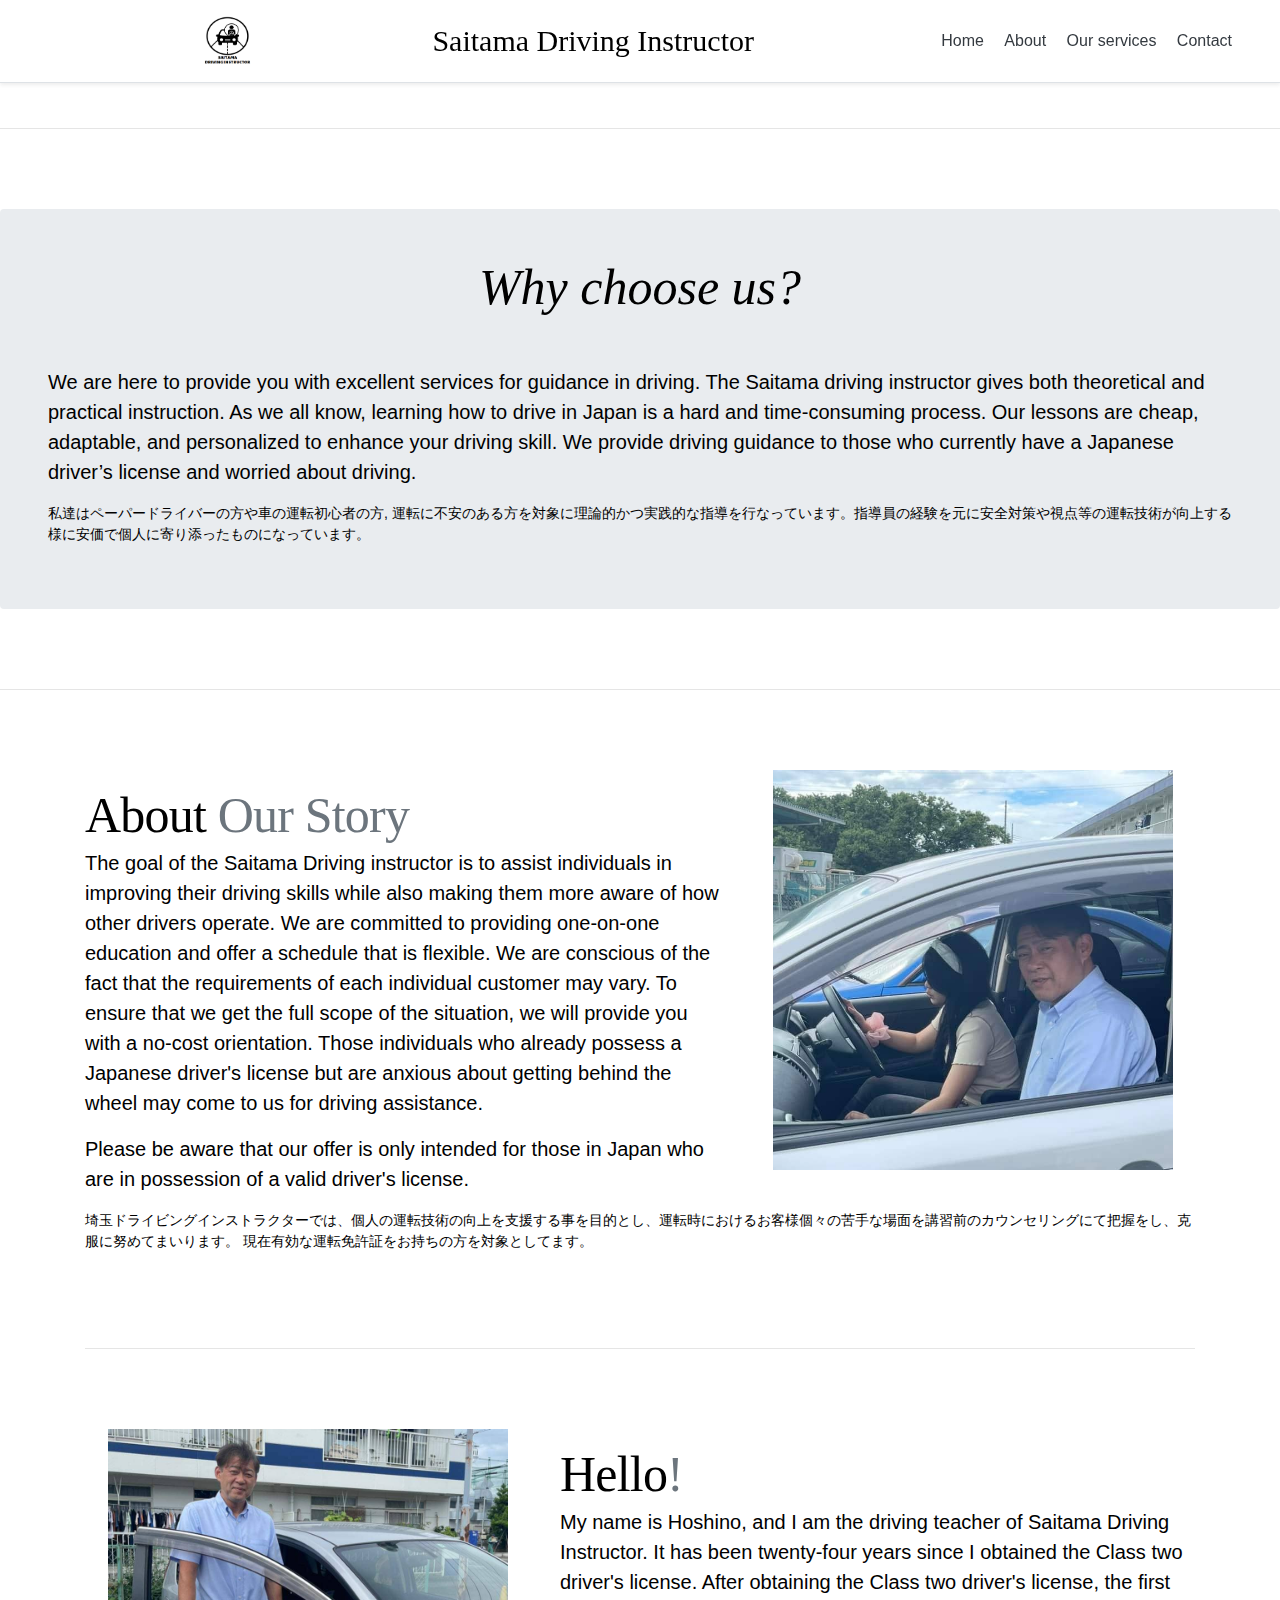
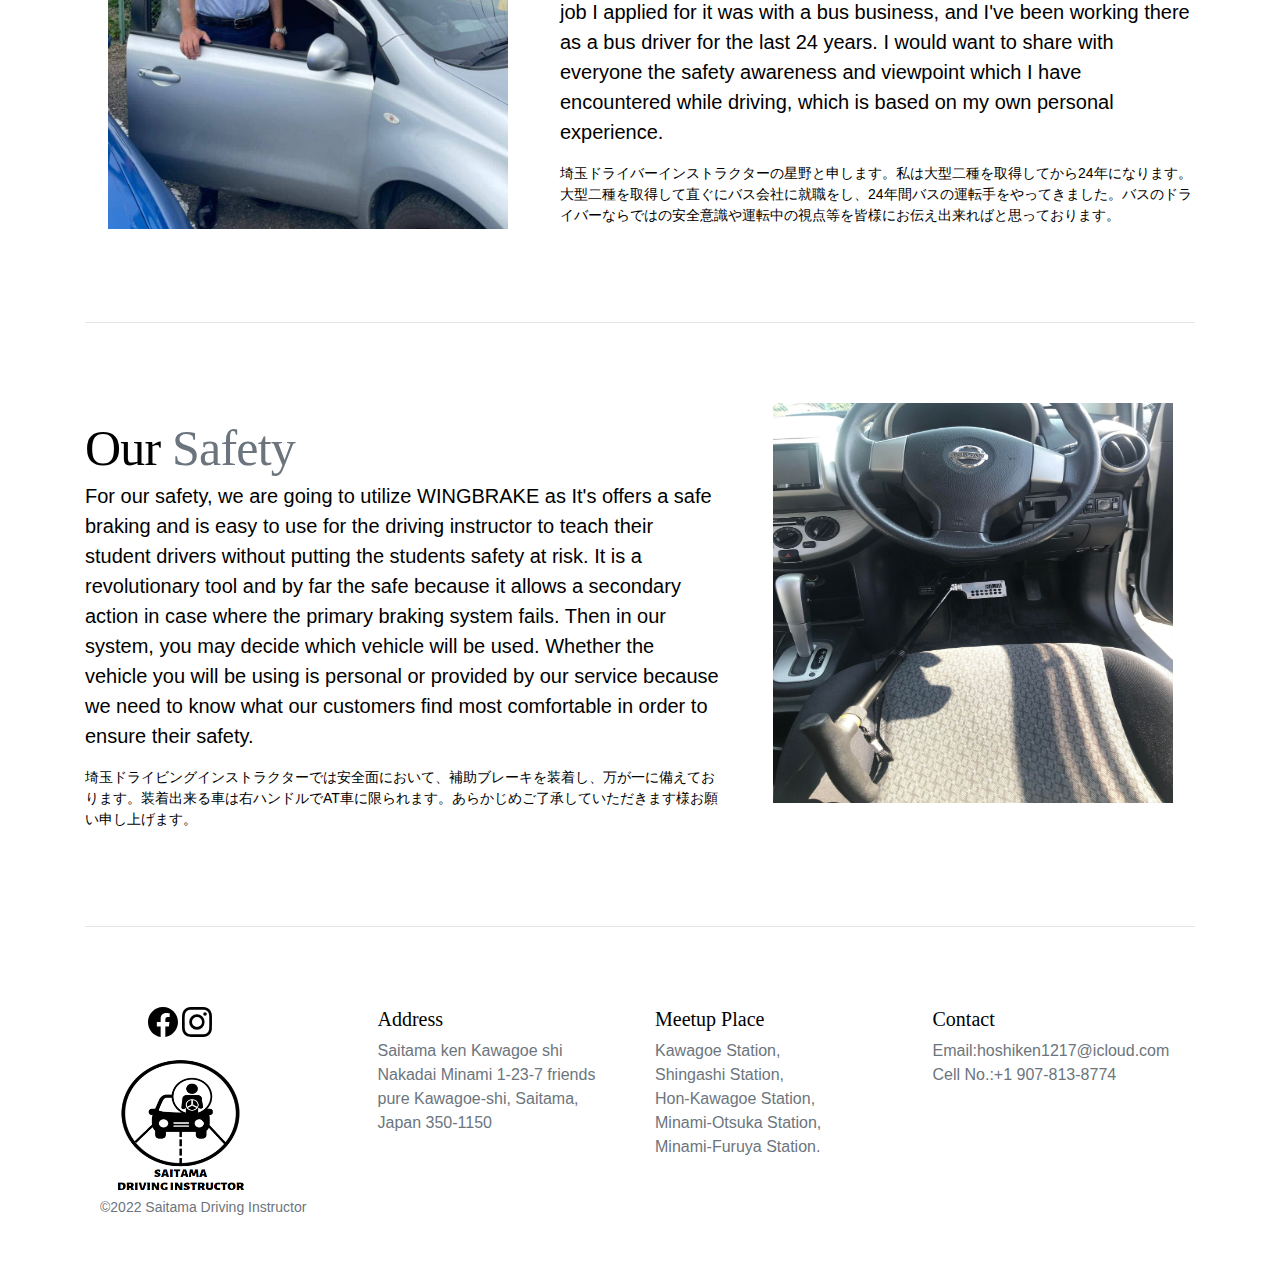
<file: about.html>
<html>
<head>
	<meta charset="utf-8">
	<meta name="viewport" content="width=device-width, initial-scale=1, shrink-to-fit=no">
	<meta name="description" content="">
	<meta name="author" content="Mark Otto, Jacob Thornton, and Bootstrap contributors">
	<meta name="generator" content="Hugo 0.101.0">
	<title>About - Saitama Driving School</title>
	<link rel="shorcut icon" type="image/png" href="images/logo.png">
	<link rel="canonical" href="https://getbootstrap.com/docs/4.6/examples/carousel/">

	

	<!-- Bootstrap core CSS -->
	<link href="assets/dist/css/bootstrap.min.css" rel="stylesheet">



	<style>
	  .bd-placeholder-img {
	    font-size: 1.125rem;
	    text-anchor: middle;
	    -webkit-user-select: none;
	    -moz-user-select: none;
	    -ms-user-select: none;
	    user-select: none;
	  }

	  @media (min-width: 768px) {
	    .bd-placeholder-img-lg {
	      font-size: 3.5rem;
	    }
	  }
	</style>

	
	<!-- Custom styles for this template -->
	<link href="style.css" rel="stylesheet">
</head>
<body>
	<header>

	  <div class="d-flex flex-column flex-md-row align-items-center p-3 px-md-4 mb-3 bg-white border-bottom shadow-sm fixed-top">
	    <img src="images/logo.png" class="img-fluid mx-auto" id="logo">
	    <h5 class="my-0 mr-md-auto font-weight-normal" id="company">Saitama Driving Instructor</h5>
	    <nav class="my-2 my-md-0 mr-md-3">
	      <a class="p-2 text-dark" href="index.html">Home</a>
	      <a class="p-2 text-dark" href="about.html">About</a>
	      <a class="p-2 text-dark" href="ourservice.html">Our services</a>
	      <a class="p-2 text-dark" href="contact.html">Contact</a>
	    </nav>

	  </div>
	</header>
  <hr class="featurette-divider">
  <div class="jumbotron p-4 p-md-5 text-black rounded bg-lightgray">
    <div class="col-md-15">
      <h1 class="display-4 font-italic justify-text">Why choose us?</h1>
      <p class="lead my-3">We are here to provide you with excellent services for guidance in driving. The Saitama driving instructor gives both theoretical and practical instruction. As we all know, learning how to drive in Japan is a hard and time-consuming process. Our lessons are cheap, adaptable, and personalized to enhance your driving skill. We provide driving guidance to those who currently have a Japanese driver’s  license and worried about driving.</p>
      <p class="small">私達はペーパードライバーの方や車の運転初心者の方, 運転に不安のある方を対象に理論的かつ実践的な指導を行なっています。指導員の経験を元に安全対策や視点等の運転技術が向上する様に安価で個人に寄り添ったものになっています。</p>
    </div>
  </div>
  <!-- ====================================== End of Description ====================================== -->
<hr class="featurette-divider">
    <!-- ====================================== Start of Album ====================================== -->
    <div class="container marketing">

        <!-- START THE FEATURETTES -->
        <div class="row featurette">
          <div class="col-md-7">
            <h2 class="featurette-heading">About<span class="text-muted"> Our Story</span></h2>
            <p class="lead">The goal of the Saitama Driving instructor is to assist individuals in improving their driving skills while also making them more aware of how other drivers operate. We are committed to providing one-on-one education and offer a schedule that is flexible. We are conscious of the fact that the requirements of each individual customer may vary. To ensure that we get the full scope of the situation, we will provide you with a no-cost orientation. Those individuals who already possess a Japanese driver's license but are anxious about getting behind the wheel may come to us for driving assistance.</p>
            <p class="lead">Please be aware that our offer is only intended for those in Japan who are in possession of a valid driver's license.</p>
          </div>
          <div class="col-md-5">
            <img src="images/pic1.jpg" class="img-fluid mx-auto d-block" id="pic"> 
          </div>
            <div class="col-md-12">
              <p class="small">埼玉ドライビングインストラクターでは、個人の運転技術の向上を支援する事を目的とし、運転時におけるお客様個々の苦手な場面を講習前のカウンセリングにて把握をし、克服に努めてまいります。 現在有効な運転免許証をお持ちの方を対象としてます。</p>
            </div>

        </div>

        
        <hr class="featurette-divider">
        <div class="row featurette">
          <div class="col-md-7 order-md-2">
            <h2 class="featurette-heading">Hello<span class="text-muted">!</span></h2>
            <p class="lead">My name is Hoshino, and I am the driving teacher of Saitama Driving Instructor. It has been twenty-four years since I obtained the Class two driver's license. After obtaining the Class two driver's license, the first job I applied for it was with a bus business, and I've been working there as a bus driver for the last 24 years. I would want to share with everyone the safety awareness and viewpoint which I have encountered while driving, which is based on my own personal experience.</p>
            <p class="small">埼玉ドライバーインストラクターの星野と申します。私は大型二種を取得してから24年になります。大型二種を取得して直ぐにバス会社に就職をし、24年間バスの運転手をやってきました。バスのドライバーならではの安全意識や運転中の視点等を皆様にお伝え出来ればと思っております。</p>
          </div>
          <div class="col-md-5">
            <img src="images/pic2.jpg" class="img-fluid mx-auto d-block" id="pic"> 
          </div>
        </div>

        <hr class="featurette-divider">

        <div class="row featurette">
          <div class="col-md-7">
            <h2 class="featurette-heading">Our <span class="text-muted">Safety</span></h2>
            <p class="lead">For our safety, we are going to utilize WINGBRAKE as It's offers a safe braking and is easy to use for the driving instructor  to teach their student drivers without putting the students safety at risk. It is a revolutionary tool and by far the safe because it allows a secondary action in case where the primary braking system fails. Then in our system, you may decide which vehicle will be used. Whether the vehicle you will be using is personal or provided by our service because we need to know what our customers find most comfortable in order to ensure their safety.</p>
            <p class="small">埼玉ドライビングインストラクターでは安全面において、補助ブレーキを装着し、万が一に備えております。装着出来る車は右ハンドルでAT車に限られます。あらかじめご了承していただきます様お願い申し上げます。</p>
          </div>
          <div class="col-md-5">
            <img src="images/pic4.jpg" class="img-fluid mx-auto d-block" id="pic"> 
          </div>
        </div>
	<hr class="featurette-divider">
	<footer class="container">
    <div class="row">
      <div class="col-12 col-md">
        <div class="icon">
            <a href="https://www.facebook.com/Driving-Instructor-104501908994870">
            <svg xmlns="http://www.w3.org/2000/svg" 
              width="30" 
              height="30" 
              fill="black" 
              class="bi bi-facebook" 
              viewBox="0 0 16 16">
              <path d="M16 8.049c0-4.446-3.582-8.05-8-8.05C3.58 0-.002 3.603-.002 8.05c0 4.017 2.926 7.347 6.75 7.951v-5.625h-2.03V8.05H6.75V6.275c0-2.017 1.195-3.131 3.022-3.131.876 0 1.791.157 1.791.157v1.98h-1.009c-.993 0-1.303.621-1.303 1.258v1.51h2.218l-.354 2.326H9.25V16c3.824-.604 6.75-3.934 6.75-7.951z"/>
            </svg>
            </a>
            <a href="https://www.instagram.com/jaspergarcia_15/">
            <svg xmlns="http://www.w3.org/2000/svg" 
            width="30" 
            height="30" 
            fill= "black" 
            class="bi bi-instagram" 
            viewBox="0 0 16 16">
              <path d="M8 0C5.829 0 5.556.01 4.703.048 3.85.088 3.269.222 2.76.42a3.917 3.917 0 0 0-1.417.923A3.927 3.927 0 0 0 .42 2.76C.222 3.268.087 3.85.048 4.7.01 5.555 0 5.827 0 8.001c0 2.172.01 2.444.048 3.297.04.852.174 1.433.372 1.942.205.526.478.972.923 1.417.444.445.89.719 1.416.923.51.198 1.09.333 1.942.372C5.555 15.99 5.827 16 8 16s2.444-.01 3.298-.048c.851-.04 1.434-.174 1.943-.372a3.916 3.916 0 0 0 1.416-.923c.445-.445.718-.891.923-1.417.197-.509.332-1.09.372-1.942C15.99 10.445 16 10.173 16 8s-.01-2.445-.048-3.299c-.04-.851-.175-1.433-.372-1.941a3.926 3.926 0 0 0-.923-1.417A3.911 3.911 0 0 0 13.24.42c-.51-.198-1.092-.333-1.943-.372C10.443.01 10.172 0 7.998 0h.003zm-.717 1.442h.718c2.136 0 2.389.007 3.232.046.78.035 1.204.166 1.486.275.373.145.64.319.92.599.28.28.453.546.598.92.11.281.24.705.275 1.485.039.843.047 1.096.047 3.231s-.008 2.389-.047 3.232c-.035.78-.166 1.203-.275 1.485a2.47 2.47 0 0 1-.599.919c-.28.28-.546.453-.92.598-.28.11-.704.24-1.485.276-.843.038-1.096.047-3.232.047s-2.39-.009-3.233-.047c-.78-.036-1.203-.166-1.485-.276a2.478 2.478 0 0 1-.92-.598 2.48 2.48 0 0 1-.6-.92c-.109-.281-.24-.705-.275-1.485-.038-.843-.046-1.096-.046-3.233 0-2.136.008-2.388.046-3.231.036-.78.166-1.204.276-1.486.145-.373.319-.64.599-.92.28-.28.546-.453.92-.598.282-.11.705-.24 1.485-.276.738-.034 1.024-.044 2.515-.045v.002zm4.988 1.328a.96.96 0 1 0 0 1.92.96.96 0 0 0 0-1.92zm-4.27 1.122a4.109 4.109 0 1 0 0 8.217 4.109 4.109 0 0 0 0-8.217zm0 1.441a2.667 2.667 0 1 1 0 5.334 2.667 2.667 0 0 1 0-5.334z"/>
            </svg>
          </a>
        </div>
        <img src="images/logo.png" alt="" width="24" height="24">
        <small class="d-block mb-3 text-muted">&copy;2022 Saitama Driving Instructor</small>
      </div>
      <div class="col-6 col-md">
        <h5>Address</h5>
        <ul class="list-unstyled text-small">
          <li><span class="text-muted">Saitama ken Kawagoe shi Nakadai Minami 1-23-7 friends pure Kawagoe-shi, Saitama, Japan 350-1150</span></li>
        </ul>
      </div>
      <div class="col-6 col-md">
        <h5>Meetup Place</h5>
        <ul class="list-unstyled text-small">
          <li><span class="text-muted">Kawagoe Station,</span></li>
          <li><span class="text-muted">Shingashi Station,</span></li>
          <li><span class="text-muted">Hon-Kawagoe Station,</span></li>
          <li><span class="text-muted">Minami-Otsuka Station,</span></li>
          <li><span class="text-muted">Minami-Furuya Station.</span></li>
        </ul>
      </div>
      <div class="col-6 col-md">
        <h5>Contact</h5>
        <ul class="list-unstyled text-small">
          <li><span class="text-muted">Email:hoshiken1217@icloud.com</span></li>
          <li><span class="text-muted">Cell No.:+1 907-813-8774</span></li>

        </ul>
      </div>
    </div>
  </footer>
</main>
</body>
</html>
</file>
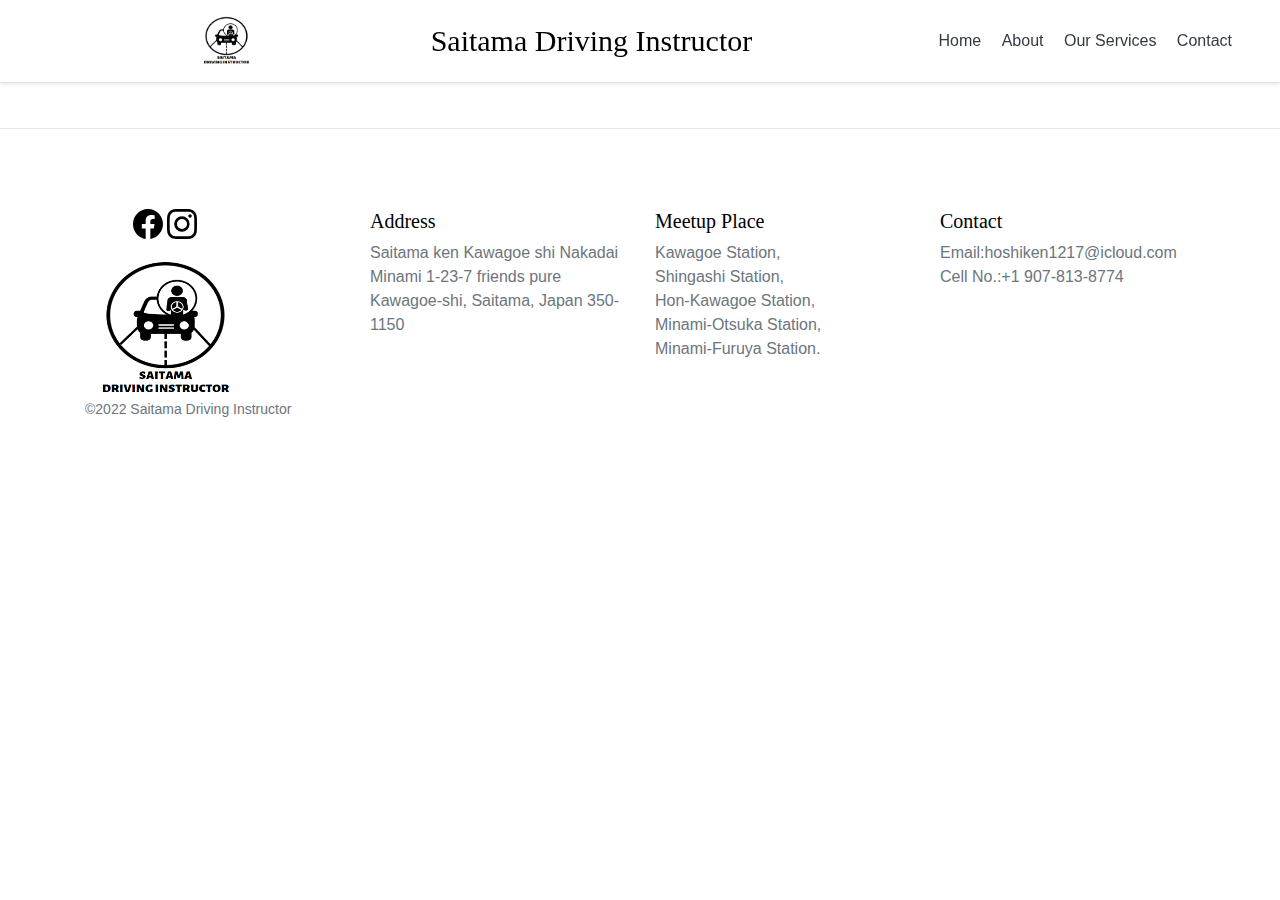
<file: contact.html>
<!DOCTYPE html>
<html>
<head>
	<meta charset="utf-8">
	<meta name="viewport" content="width=device-width, initial-scale=1, shrink-to-fit=no">
	<meta name="description" content="">
	<meta name="author" content="Mark Otto, Jacob Thornton, and Bootstrap contributors">
	<meta name="generator" content="Hugo 0.101.0">
	<title>Contact - Saitama Driving School</title>
	<link rel="shorcut icon" type="image/png" href="images/logo.png">
	<link rel="canonical" href="https://getbootstrap.com/docs/4.6/examples/carousel/">

	

	<!-- Bootstrap core CSS -->
	<link href="assets/dist/css/bootstrap.min.css" rel="stylesheet">



	<style>
	  .bd-placeholder-img {
	    font-size: 1.125rem;
	    text-anchor: middle;
	    -webkit-user-select: none;
	    -moz-user-select: none;
	    -ms-user-select: none;
	    user-select: none;
	  }

	  @media (min-width: 768px) {
	    .bd-placeholder-img-lg {
	      font-size: 3.5rem;
	    }
	  }
	</style>

	
	<!-- Custom styles for this template -->
	<link href="style.css" rel="stylesheet">
</head>
<body>
	<header>

	  <div class="d-flex flex-column flex-md-row align-items-center p-3 px-md-4 mb-3 bg-white border-bottom shadow-sm fixed-top">
	    <img src="images/logo.png" class="img-fluid mx-auto" id="logo">
	    <h5 class="my-0 mr-md-auto font-weight-normal" id="company">Saitama Driving Instructor</h5>
	    <nav class="my-2 my-md-0 mr-md-3">
	      <a class="p-2 text-dark" href="index.html">Home</a>
	      <a class="p-2 text-dark" href="about.html">About</a>
	      <a class="p-2 text-dark" href="ourservice.html">Our Services</a>
	      <a class="p-2 text-dark" href="contact.html">Contact</a>
	    </nav>

	  </div>
	</header>
	<hr class="featurette-divider">
	<footer class="container">
    <div class="row">
      <div class="col-12 col-md">
        <div class="icon">
            <a href="https://www.facebook.com/Driving-Instructor-104501908994870">
            <svg xmlns="http://www.w3.org/2000/svg" 
              width="30" 
              height="30" 
              fill="black" 
              class="bi bi-facebook" 
              viewBox="0 0 16 16">
              <path d="M16 8.049c0-4.446-3.582-8.05-8-8.05C3.58 0-.002 3.603-.002 8.05c0 4.017 2.926 7.347 6.75 7.951v-5.625h-2.03V8.05H6.75V6.275c0-2.017 1.195-3.131 3.022-3.131.876 0 1.791.157 1.791.157v1.98h-1.009c-.993 0-1.303.621-1.303 1.258v1.51h2.218l-.354 2.326H9.25V16c3.824-.604 6.75-3.934 6.75-7.951z"/>
            </svg>
            </a>
            <a href="https://www.instagram.com/jaspergarcia_15/">
            <svg xmlns="http://www.w3.org/2000/svg" 
            width="30" 
            height="30" 
            fill= "black" 
            class="bi bi-instagram" 
            viewBox="0 0 16 16">
              <path d="M8 0C5.829 0 5.556.01 4.703.048 3.85.088 3.269.222 2.76.42a3.917 3.917 0 0 0-1.417.923A3.927 3.927 0 0 0 .42 2.76C.222 3.268.087 3.85.048 4.7.01 5.555 0 5.827 0 8.001c0 2.172.01 2.444.048 3.297.04.852.174 1.433.372 1.942.205.526.478.972.923 1.417.444.445.89.719 1.416.923.51.198 1.09.333 1.942.372C5.555 15.99 5.827 16 8 16s2.444-.01 3.298-.048c.851-.04 1.434-.174 1.943-.372a3.916 3.916 0 0 0 1.416-.923c.445-.445.718-.891.923-1.417.197-.509.332-1.09.372-1.942C15.99 10.445 16 10.173 16 8s-.01-2.445-.048-3.299c-.04-.851-.175-1.433-.372-1.941a3.926 3.926 0 0 0-.923-1.417A3.911 3.911 0 0 0 13.24.42c-.51-.198-1.092-.333-1.943-.372C10.443.01 10.172 0 7.998 0h.003zm-.717 1.442h.718c2.136 0 2.389.007 3.232.046.78.035 1.204.166 1.486.275.373.145.64.319.92.599.28.28.453.546.598.92.11.281.24.705.275 1.485.039.843.047 1.096.047 3.231s-.008 2.389-.047 3.232c-.035.78-.166 1.203-.275 1.485a2.47 2.47 0 0 1-.599.919c-.28.28-.546.453-.92.598-.28.11-.704.24-1.485.276-.843.038-1.096.047-3.232.047s-2.39-.009-3.233-.047c-.78-.036-1.203-.166-1.485-.276a2.478 2.478 0 0 1-.92-.598 2.48 2.48 0 0 1-.6-.92c-.109-.281-.24-.705-.275-1.485-.038-.843-.046-1.096-.046-3.233 0-2.136.008-2.388.046-3.231.036-.78.166-1.204.276-1.486.145-.373.319-.64.599-.92.28-.28.546-.453.92-.598.282-.11.705-.24 1.485-.276.738-.034 1.024-.044 2.515-.045v.002zm4.988 1.328a.96.96 0 1 0 0 1.92.96.96 0 0 0 0-1.92zm-4.27 1.122a4.109 4.109 0 1 0 0 8.217 4.109 4.109 0 0 0 0-8.217zm0 1.441a2.667 2.667 0 1 1 0 5.334 2.667 2.667 0 0 1 0-5.334z"/>
            </svg>
          </a>
        </div>
        <img src="images/logo.png" alt="" width="24" height="24">
        <small class="d-block mb-3 text-muted">&copy;2022 Saitama Driving Instructor</small>
      </div>
      <div class="col-6 col-md">
        <h5>Address</h5>
        <ul class="list-unstyled text-small">
          <li><span class="text-muted">Saitama ken Kawagoe shi Nakadai Minami 1-23-7 friends pure Kawagoe-shi, Saitama, Japan 350-1150</span></li>
        </ul>
      </div>
      <div class="col-6 col-md">
        <h5>Meetup Place</h5>
        <ul class="list-unstyled text-small">
          <li><span class="text-muted">Kawagoe Station,</span></li>
          <li><span class="text-muted">Shingashi Station,</span></li>
          <li><span class="text-muted">Hon-Kawagoe Station,</span></li>
          <li><span class="text-muted">Minami-Otsuka Station,</span></li>
          <li><span class="text-muted">Minami-Furuya Station.</span></li>
        </ul>
      </div>
      <div class="col-6 col-md">
        <h5>Contact</h5>
        <ul class="list-unstyled text-small">
          <li><span class="text-muted">Email:hoshiken1217@icloud.com</span></li>
          <li><span class="text-muted">Cell No.:+1 907-813-8774</span></li>

        </ul>
      </div>
    </div>
  </footer>
</main>
</body>
</html>
</file>
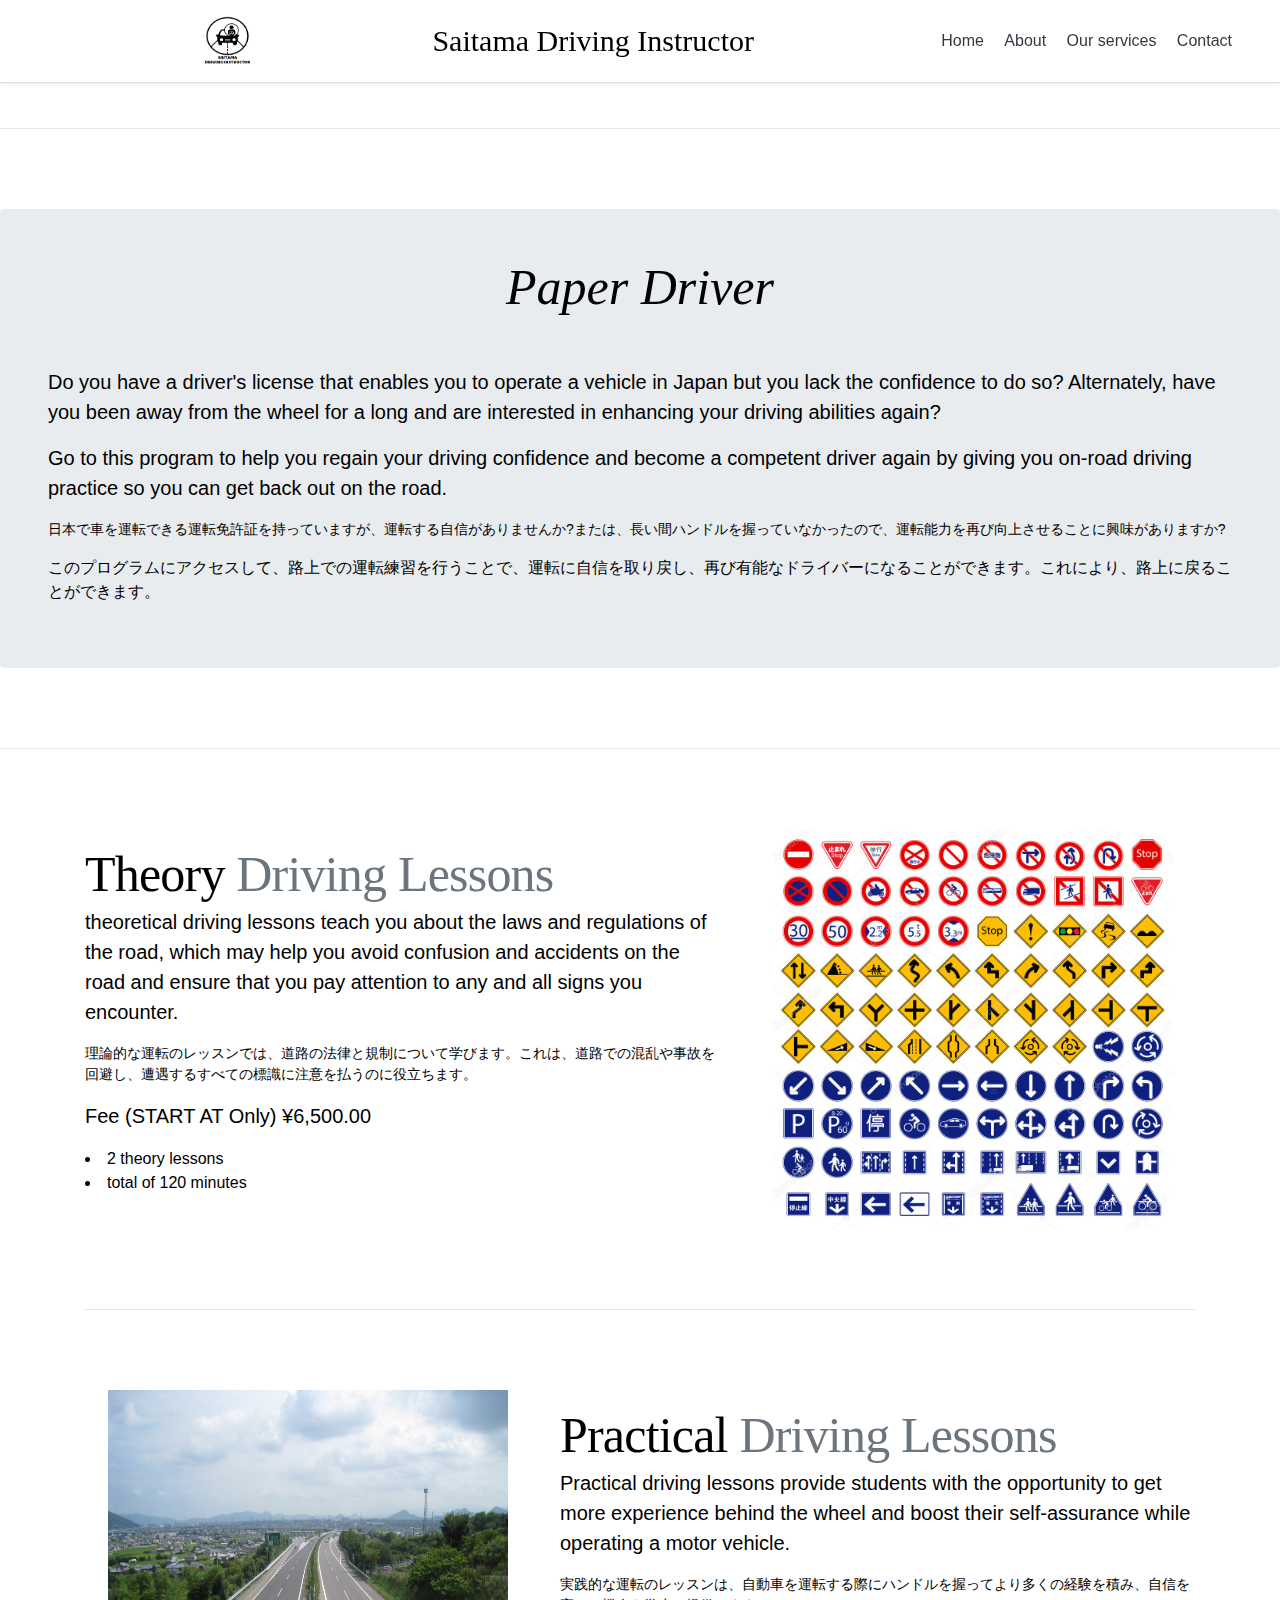
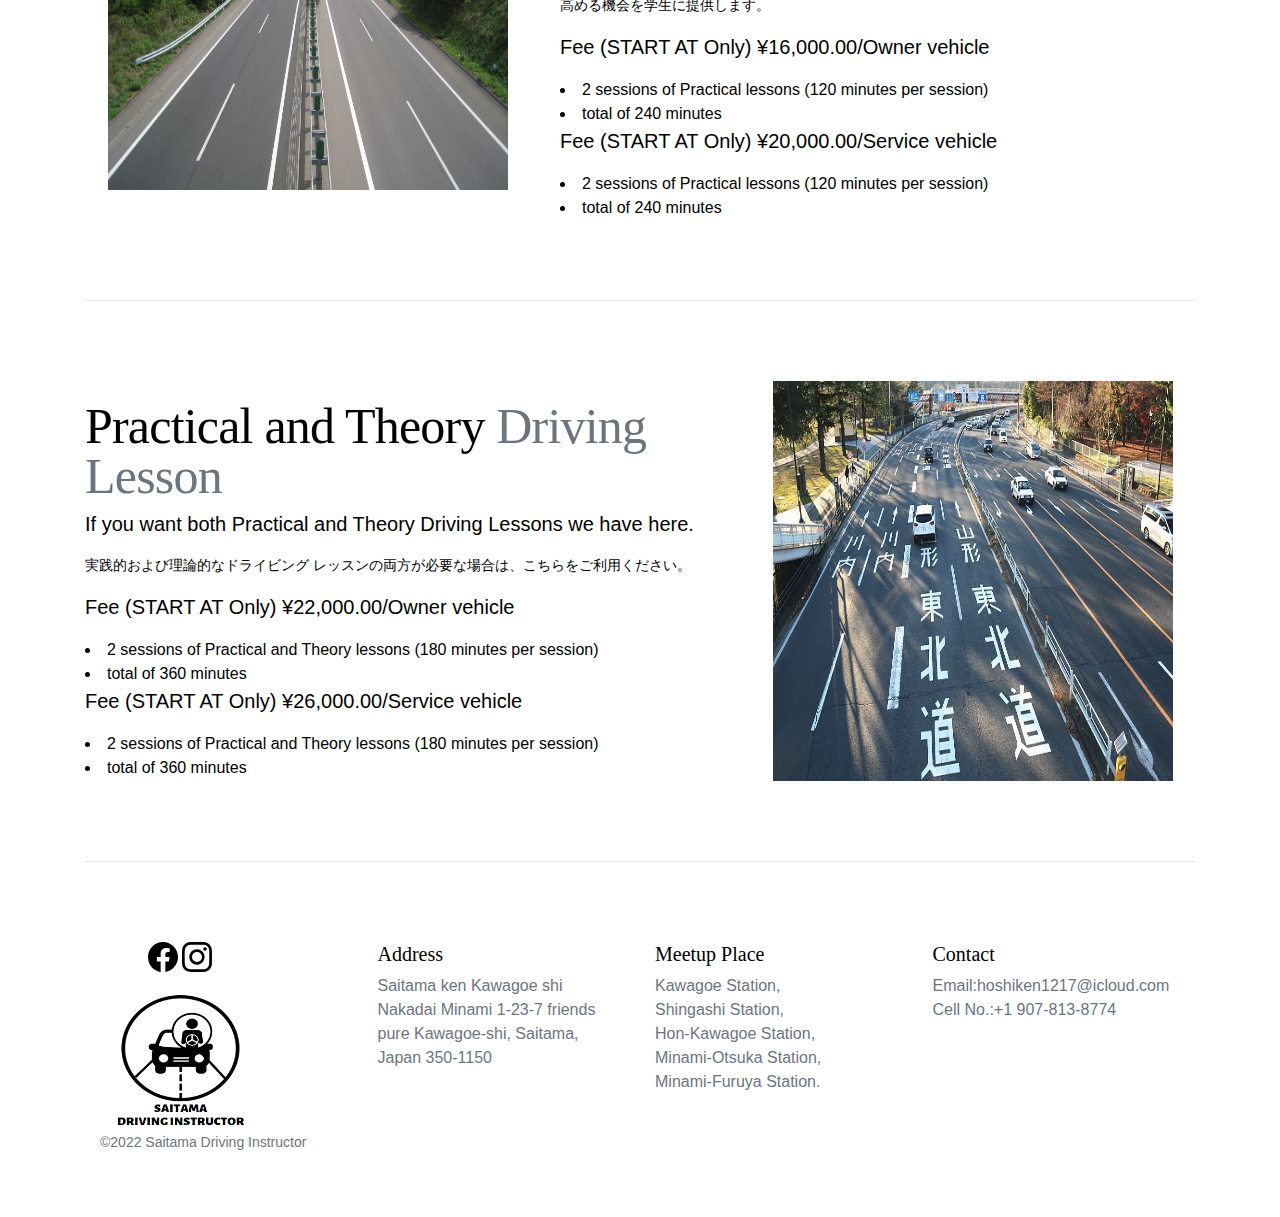
<file: ourservice.html>
<html>
<head>
	<meta charset="utf-8">
	<meta name="viewport" content="width=device-width, initial-scale=1, shrink-to-fit=no">
	<meta name="description" content="">
	<meta name="author" content="Mark Otto, Jacob Thornton, and Bootstrap contributors">
	<meta name="generator" content="Hugo 0.101.0">
	<title>Our Services - Saitama Driving School</title>
	<link rel="shorcut icon" type="image/png" href="images/logo.png">
	<link rel="canonical" href="https://getbootstrap.com/docs/4.6/examples/carousel/">

	

	<!-- Bootstrap core CSS -->
	<link href="assets/dist/css/bootstrap.min.css" rel="stylesheet">



	<style>
	  .bd-placeholder-img {
	    font-size: 1.125rem;
	    text-anchor: middle;
	    -webkit-user-select: none;
	    -moz-user-select: none;
	    -ms-user-select: none;
	    user-select: none;
	  }

	  @media (min-width: 768px) {
	    .bd-placeholder-img-lg {
	      font-size: 3.5rem;
	    }
	  }
	</style>

	 <!-- ====================================== Start of Description ====================================== -->
  <hr class="featurette-divider">
  <div class="jumbotron p-4 p-md-5 text-black rounded bg-lightgray">
    <div class="col-md-15">
      <h1 class="display-4 font-italic justify-text">Paper Driver</h1>
      <p class="lead my-3">Do you have a driver's license that enables you to operate a vehicle in Japan but you lack the confidence to do so? Alternately, have you been away from the wheel for a long and are interested in enhancing your driving abilities again?</p>
      <p class="lead my-3">Go to this program to help you regain your driving confidence and become a competent driver again by giving you on-road driving practice so you can get back out on the road.</p>
      <p class="small">日本で車を運転できる運転免許証を持っていますが、運転する自信がありませんか?または、長い間ハンドルを握っていなかったので、運転能力を再び向上させることに興味がありますか?</p>
      <p class="samall">このプログラムにアクセスして、路上での運転練習を行うことで、運転に自信を取り戻し、再び有能なドライバーになることができます。これにより、路上に戻ることができます。</p>
    </div>
  </div>
  <!-- ====================================== End of Description ====================================== -->
	<!-- Custom styles for this template -->
	<link href="style.css" rel="stylesheet">
</head>
<body>
	<header>

	  <div class="d-flex flex-column flex-md-row align-items-center p-3 px-md-4 mb-3 bg-white border-bottom shadow-sm fixed-top">
	    <img src="images/logo.png" class="img-fluid mx-auto" id="logo">
	    <h5 class="my-0 mr-md-auto font-weight-normal" id="company">Saitama Driving Instructor</h5>
	    <nav class="my-2 my-md-0 mr-md-3">
	      <a class="p-2 text-dark" href="index.html">Home</a>
	      <a class="p-2 text-dark" href="about.html">About</a>
	      <a class="p-2 text-dark" href="ourservice.html">Our services</a>
	      <a class="p-2 text-dark" href="contact.html">Contact</a>
	    </nav>

	  </div>
	</header>
<hr class="featurette-divider">
    <!-- ====================================== Start of Album ====================================== -->
    <div class="container marketing">

        <!-- START THE FEATURETTES -->
        <div class="row featurette">
          <div class="col-md-7">
            <h2 class="featurette-heading">Theory <span class="text-muted">Driving Lessons</span></h2>
            <p class="lead">theoretical driving lessons teach you about the laws and regulations of the road, which may help you avoid confusion and accidents on the road and ensure that you pay attention to any and all signs you encounter.</p>
            <p class="small">理論的な運転のレッスンでは、道路の法律と規制について学びます。これは、道路での混乱や事故を回避し、遭遇するすべての標識に注意を払うのに役立ちます。</p>
            <p class="lead">Fee (START AT Only) ¥6,500.00</p>
            <li>2 theory lessons</li>
            <li>total of 120 minutes</li>
          </div>
          <div class="col-md-5">
            <img src="images/pic5.jpg" class="img-fluid mx-auto d-block" id="pic"> 
          </div>
            <div class="col-md-12">

            </div>

        </div>

        
        <hr class="featurette-divider">
        <div class="row featurette">
          <div class="col-md-7 order-md-2">
            <h2 class="featurette-heading">Practical <span class="text-muted">Driving Lessons</span></h2>
            <p class="lead">Practical driving lessons provide students with the opportunity to get more experience behind the wheel and boost their self-assurance while operating a motor vehicle.</p>
            <p class="small">実践的な運転のレッスンは、自動車を運転する際にハンドルを握ってより多くの経験を積み、自信を高める機会を学生に提供します。</p>
            <p class="lead">Fee (START AT Only) ¥16,000.00/Owner vehicle</p>
            <li>2 sessions of Practical lessons (120 minutes per session)</li>
            <li>total of 240 minutes</li>
            <p class="lead">Fee (START AT Only) ¥20,000.00/Service vehicle</p>
            <li>2 sessions of Practical lessons (120 minutes per session)</li>
            <li>total of 240 minutes</li>
          </div>
          <div class="col-md-5">
            <img src="images/pic6.jpg" class="img-fluid mx-auto d-block" id="pic"> 
          </div>
        </div>

        <hr class="featurette-divider">

        <div class="row featurette">
          <div class="col-md-7">
            <h2 class="featurette-heading">Practical and Theory <span class="text-muted">Driving Lesson</span></h2>
            <p class="lead">If you want both Practical and Theory Driving Lessons we have here.</p>
            <p class="small">実践的および理論的なドライビング レッスンの両方が必要な場合は、こちらをご利用ください。</p>
            <p class="lead">Fee (START AT Only) ¥22,000.00/Owner vehicle</p>
            <li>2 sessions of Practical and Theory lessons (180 minutes per session)</li>
            <li>total of 360 minutes</li>
            <p class="lead">Fee (START AT Only) ¥26,000.00/Service vehicle</p>
            <li>2 sessions of Practical and Theory lessons (180 minutes per session)</li>
            <li>total of 360 minutes</li>
          </div>
          <div class="col-md-5">
            <img src="images/pic7.jpg" class="img-fluid mx-auto d-block" id="pic"> 
          </div>
        </div>
	<hr class="featurette-divider">
	<footer class="container">
    <div class="row">
      <div class="col-12 col-md">
        <div class="icon">
            <a href="https://www.facebook.com/Driving-Instructor-104501908994870">
            <svg xmlns="http://www.w3.org/2000/svg" 
              width="30" 
              height="30" 
              fill="black" 
              class="bi bi-facebook" 
              viewBox="0 0 16 16">
              <path d="M16 8.049c0-4.446-3.582-8.05-8-8.05C3.58 0-.002 3.603-.002 8.05c0 4.017 2.926 7.347 6.75 7.951v-5.625h-2.03V8.05H6.75V6.275c0-2.017 1.195-3.131 3.022-3.131.876 0 1.791.157 1.791.157v1.98h-1.009c-.993 0-1.303.621-1.303 1.258v1.51h2.218l-.354 2.326H9.25V16c3.824-.604 6.75-3.934 6.75-7.951z"/>
            </svg>
            </a>
            <a href="https://www.instagram.com/jaspergarcia_15/">
            <svg xmlns="http://www.w3.org/2000/svg" 
            width="30" 
            height="30" 
            fill= "black" 
            class="bi bi-instagram" 
            viewBox="0 0 16 16">
              <path d="M8 0C5.829 0 5.556.01 4.703.048 3.85.088 3.269.222 2.76.42a3.917 3.917 0 0 0-1.417.923A3.927 3.927 0 0 0 .42 2.76C.222 3.268.087 3.85.048 4.7.01 5.555 0 5.827 0 8.001c0 2.172.01 2.444.048 3.297.04.852.174 1.433.372 1.942.205.526.478.972.923 1.417.444.445.89.719 1.416.923.51.198 1.09.333 1.942.372C5.555 15.99 5.827 16 8 16s2.444-.01 3.298-.048c.851-.04 1.434-.174 1.943-.372a3.916 3.916 0 0 0 1.416-.923c.445-.445.718-.891.923-1.417.197-.509.332-1.09.372-1.942C15.99 10.445 16 10.173 16 8s-.01-2.445-.048-3.299c-.04-.851-.175-1.433-.372-1.941a3.926 3.926 0 0 0-.923-1.417A3.911 3.911 0 0 0 13.24.42c-.51-.198-1.092-.333-1.943-.372C10.443.01 10.172 0 7.998 0h.003zm-.717 1.442h.718c2.136 0 2.389.007 3.232.046.78.035 1.204.166 1.486.275.373.145.64.319.92.599.28.28.453.546.598.92.11.281.24.705.275 1.485.039.843.047 1.096.047 3.231s-.008 2.389-.047 3.232c-.035.78-.166 1.203-.275 1.485a2.47 2.47 0 0 1-.599.919c-.28.28-.546.453-.92.598-.28.11-.704.24-1.485.276-.843.038-1.096.047-3.232.047s-2.39-.009-3.233-.047c-.78-.036-1.203-.166-1.485-.276a2.478 2.478 0 0 1-.92-.598 2.48 2.48 0 0 1-.6-.92c-.109-.281-.24-.705-.275-1.485-.038-.843-.046-1.096-.046-3.233 0-2.136.008-2.388.046-3.231.036-.78.166-1.204.276-1.486.145-.373.319-.64.599-.92.28-.28.546-.453.92-.598.282-.11.705-.24 1.485-.276.738-.034 1.024-.044 2.515-.045v.002zm4.988 1.328a.96.96 0 1 0 0 1.92.96.96 0 0 0 0-1.92zm-4.27 1.122a4.109 4.109 0 1 0 0 8.217 4.109 4.109 0 0 0 0-8.217zm0 1.441a2.667 2.667 0 1 1 0 5.334 2.667 2.667 0 0 1 0-5.334z"/>
            </svg>
          </a>
        </div>
        <img src="images/logo.png" alt="" width="24" height="24">
        <small class="d-block mb-3 text-muted">&copy;2022 Saitama Driving Instructor</small>
      </div>
      <div class="col-6 col-md">
        <h5>Address</h5>
        <ul class="list-unstyled text-small">
          <li><span class="text-muted">Saitama ken Kawagoe shi Nakadai Minami 1-23-7 friends pure Kawagoe-shi, Saitama, Japan 350-1150</span></li>
        </ul>
      </div>
      <div class="col-6 col-md">
        <h5>Meetup Place</h5>
        <ul class="list-unstyled text-small">
          <li><span class="text-muted">Kawagoe Station,</span></li>
          <li><span class="text-muted">Shingashi Station,</span></li>
          <li><span class="text-muted">Hon-Kawagoe Station,</span></li>
          <li><span class="text-muted">Minami-Otsuka Station,</span></li>
          <li><span class="text-muted">Minami-Furuya Station.</span></li>
        </ul>
      </div>
      <div class="col-6 col-md">
        <h5>Contact</h5>
        <ul class="list-unstyled text-small">
          <li><span class="text-muted">Email:hoshiken1217@icloud.com</span></li>
          <li><span class="text-muted">Cell No.:+1 907-813-8774</span></li>

        </ul>
      </div>
    </div>
  </footer>
</main>
</body>
</html>
</file>
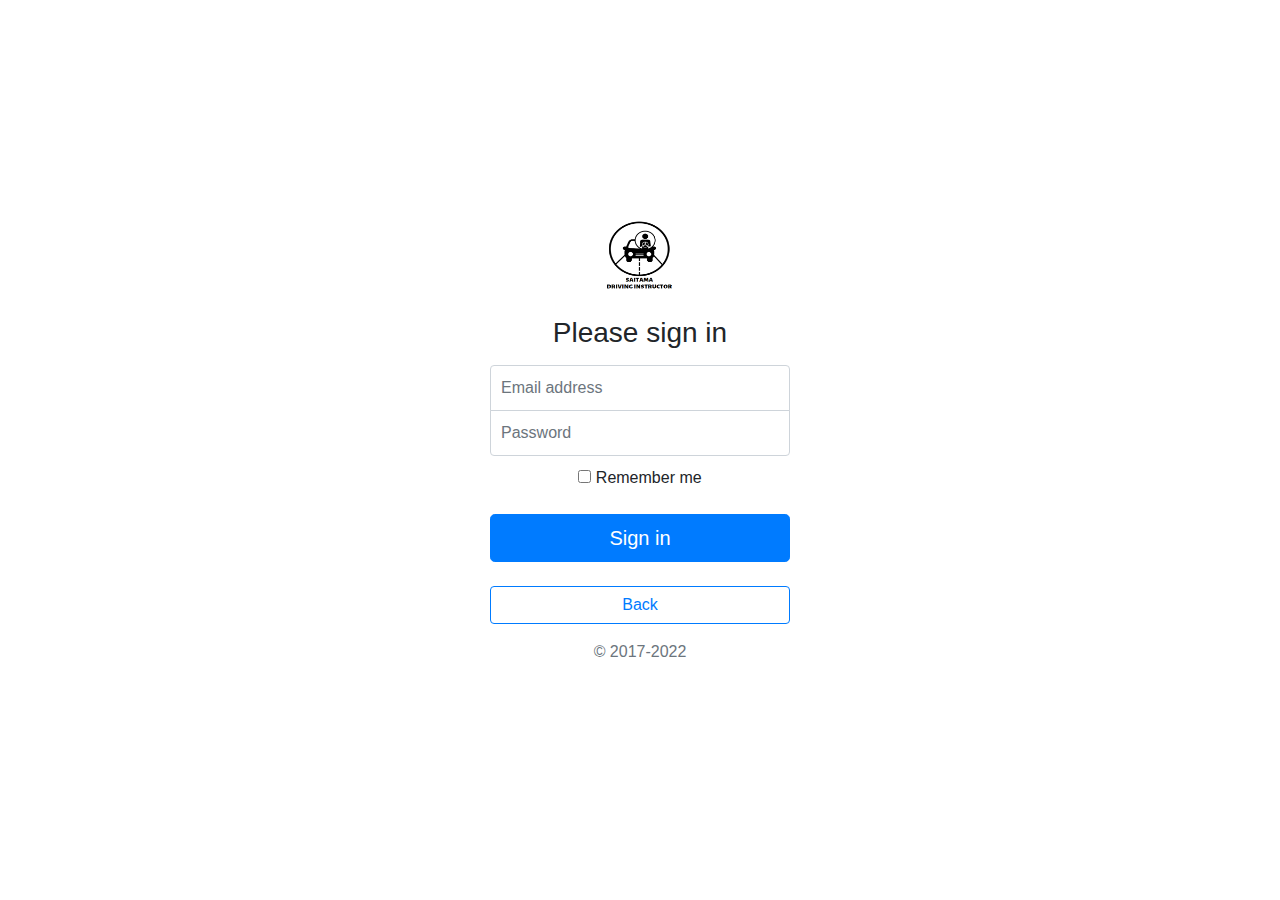
<file: File/signup.html>
<!doctype html>
<html lang="en">
  <head>
    <meta charset="utf-8">
    <meta name="viewport" content="width=device-width, initial-scale=1, shrink-to-fit=no">
    <meta name="description" content="">
    <meta name="author" content="Mark Otto, Jacob Thornton, and Bootstrap contributors">
    <meta name="generator" content="Hugo 0.101.0">
    <title>SignUp</title>

    <link rel="canonical" href="https://getbootstrap.com/docs/4.6/examples/sign-in/">

    

    <!-- Bootstrap core CSS -->
<link href="../assets/dist/css/bootstrap.min.css" rel="stylesheet">



    <style>
      .bd-placeholder-img {
        font-size: 1.125rem;
        text-anchor: middle;
        -webkit-user-select: none;
        -moz-user-select: none;
        -ms-user-select: none;
        user-select: none;
      }

      @media (min-width: 768px) {
        .bd-placeholder-img-lg {
          font-size: 3.5rem;
        }
      }
    </style>

    
    <!-- Custom styles for this template -->
    <link href="signin.css" rel="stylesheet">
  </head>
  <body class="text-center">
    
<form class="form-signin">
  <img class="mb-4" src="images/logo.png" alt="" width="72" height="72">
  <h1 class="h3 mb-3 font-weight-normal">Please sign in</h1>
  <label for="inputEmail" class="sr-only">Email address</label>
  <!-- <input type="email" id="inputEmail" class="form-control" placeholder="Email address" required autofocus> -->
  <input type="email" id="inputEmail" class="form-control" placeholder="Email address">
  <label for="inputPassword" class="sr-only">Password</label>
  <!-- <input type="password" id="inputPassword" class="form-control" placeholder="Password" required> -->
  <input type="password" id="inputPassword" class="form-control" placeholder="Password">
  <div class="checkbox mb-3">
    <label>
      <input type="checkbox" value="remember-me"> Remember me
    </label>
  </div>
  <button class="btn btn-lg btn-primary btn-block" type="submit">Sign in</button>
  <br>
  <a class="btn btn-outline-primary mt-10 mb-3 " href="index.html">Back</a>
  <p class="mt-10 mb-3 text-muted">&copy; 2017-2022</p>
</form>


    
  </body>
</html>
</file>
<file: style.css>
/* GLOBAL STYLES
-------------------------------------------------- */
/* Padding below the footer and lighter body text */

body {
  padding-top: 3rem;
  padding-bottom: 3rem;
  color: black;/*#5a5a5a*/
}
#logo {
  width: 50px;
  height: 50px;
  /*margin-left: 300px;*/
}
@import url('https://fonts.googleapis.com/css2?family=Tiro+Telugu:ital@1&display=swap');
#company {
  font-family: 'Tiro Telugu', serif;
  font-size: 30px;
}
.ratingstar svg{
  color: orange;
}


/* CUSTOMIZE THE CAROUSEL
-------------------------------------------------- */

/* Carousel base class */
.carousel {
  margin-bottom: 4rem;
}
/* Since positioning the image, we need to help out the caption */
.carousel-caption {
  bottom: 3rem;
  z-index: 10;
}

/* Declare heights because of positioning of img element */
.carousel-item {
  height: 32rem;
}
.carousel-item > img {
  position: absolute;
  top: 0;
  left: 0;
  min-width: 100%;
  height: 32rem;
}

/* MARKETING CONTENT
-------------------------------------------------- */

/* Center align the text within the three columns below the carousel */
.marketing .col-lg-4 {
  margin-bottom: 1.5rem;
  text-align: center;
}
.marketing h2 {
  margin-top: 20px;
  font-weight: 400;
}
.marketing .col-lg-4 p {
  margin-right: .75rem;
  margin-left: .75rem;
}
.row img {
  margin-right: .75em;
  margin-left: .75em;
  width: 140px;
  height: 140px;
}
/*.map iframe {
  margin-left: 15px;
}*/
/* Featurettes
------------------------- */

.featurette-divider {
  margin: 5rem 0; /* Space out the Bootstrap <hr> more */
}

/* Thin out the marketing headings */
.featurette-heading {
  font-weight: 300;
  line-height: 1;
  letter-spacing: -.05rem;
}

/* RESPONSIVE CSS
-------------------------------------------------- */

@media (min-width: 40em) {
  /* Bump up size of carousel content */
  .carousel-caption p {
    margin-bottom: 1.25rem;
    font-size: 1.25rem;
    line-height: 1.4;
  }

  .featurette-heading {
    font-size: 50px;
  }
}
@media (min-width: 62em) {
  iframe {
    margin-bottom: 1.25rem;
    font-size: 1.25rem;
    line-height: 1.4;
  }
  
}
@media (min-width: 62em) {
  .featurette-heading {
    margin-top: 7rem;
  }
  #pic {
    width: 400px;
    height: 400px;
  }

}
.carousel-inner img{
  opacity: 0.5;
}
.jumbotron h1 {
  text-align: center;
  margin-bottom: 50px;
  font-size: 50px;
}
.icon {
  margin-left: 48px;
  margin-bottom: 20px;
}
/*================================================================================================================*/
/* stylelint-disable selector-list-comma-newline-after */

.blog-header {
  line-height: 1;
  border-bottom: 1px solid #e5e5e5;
}

.blog-header-logo {
  font-family: "Playfair Display", Georgia, "Times New Roman", serif;
  font-size: 2.25rem;
}

.blog-header-logo:hover {
  text-decoration: none;
}

h1, h2, h3, h4, h5, h6 {
  font-family: "Playfair Display", Georgia, "Times New Roman", serif;
}

.display-4 {
  font-size: 2.5rem;
}
@media (min-width: 768px) {
  .display-4 {
    font-size: 3rem;
  }
}

.nav-scroller {
  position: relative;
  z-index: 2;
  height: 2.75rem;
  overflow-y: hidden;
}

.nav-scroller .nav {
  display: -ms-flexbox;
  display: flex;
  -ms-flex-wrap: nowrap;
  flex-wrap: nowrap;
  padding-bottom: 1rem;
  margin-top: -1px;
  overflow-x: auto;
  text-align: center;
  white-space: nowrap;
  -webkit-overflow-scrolling: touch;
}

.nav-scroller .nav-link {
  padding-top: .75rem;
  padding-bottom: .75rem;
  font-size: .875rem;
}

.card-img-right {
  height: 100%;
  border-radius: 0 3px 3px 0;
}

.flex-auto {
  -ms-flex: 0 0 auto;
  flex: 0 0 auto;
}

.h-250 { height: 250px; }
@media (min-width: 768px) {
  .h-md-250 { height: 250px; }
}

/* Pagination */
.blog-pagination {
  margin-bottom: 4rem;
}
.blog-pagination > .btn {
  border-radius: 2rem;
}

/*
 * Blog posts
 */
.blog-post {
  margin-bottom: 4rem;
}
.blog-post-title {
  margin-bottom: .25rem;
  font-size: 2.5rem;
}
.blog-post-meta {
  margin-bottom: 1.25rem;
  color: #999;
}

/*
 * Footer
 */
.blog-footer {
  padding: 2.5rem 0;
  color: #999;
  text-align: center;
  background-color: #f9f9f9;
  border-top: .05rem solid #e5e5e5;
}
.blog-footer p:last-child {
  margin-bottom: 0;
}
</file>
<file: File/signin.css>
html,
body {
  height: 100%;
}

body {
  display: -ms-flexbox;
  display: flex;
  -ms-flex-align: center;
  align-items: center;
  padding-top: 40px;
  padding-bottom: 40px;
  background-color: white;
}

.form-signin {
  width: 100%;
  max-width: 330px;
  padding: 15px;
  margin: auto;
}
.form-signin .checkbox {
  font-weight: 400;
}
.form-signin .form-control {
  position: relative;
  box-sizing: border-box;
  height: auto;
  padding: 10px;
  font-size: 16px;
}
a {
  width: 300px;
}
.form-signin .form-control:focus {
  z-index: 2;
}
.form-signin input[type="email"] {
  margin-bottom: -1px;
  border-bottom-right-radius: 0;
  border-bottom-left-radius: 0;
}
.form-signin input[type="password"] {
  margin-bottom: 10px;
  border-top-left-radius: 0;
  border-top-right-radius: 0;
}
</file>
